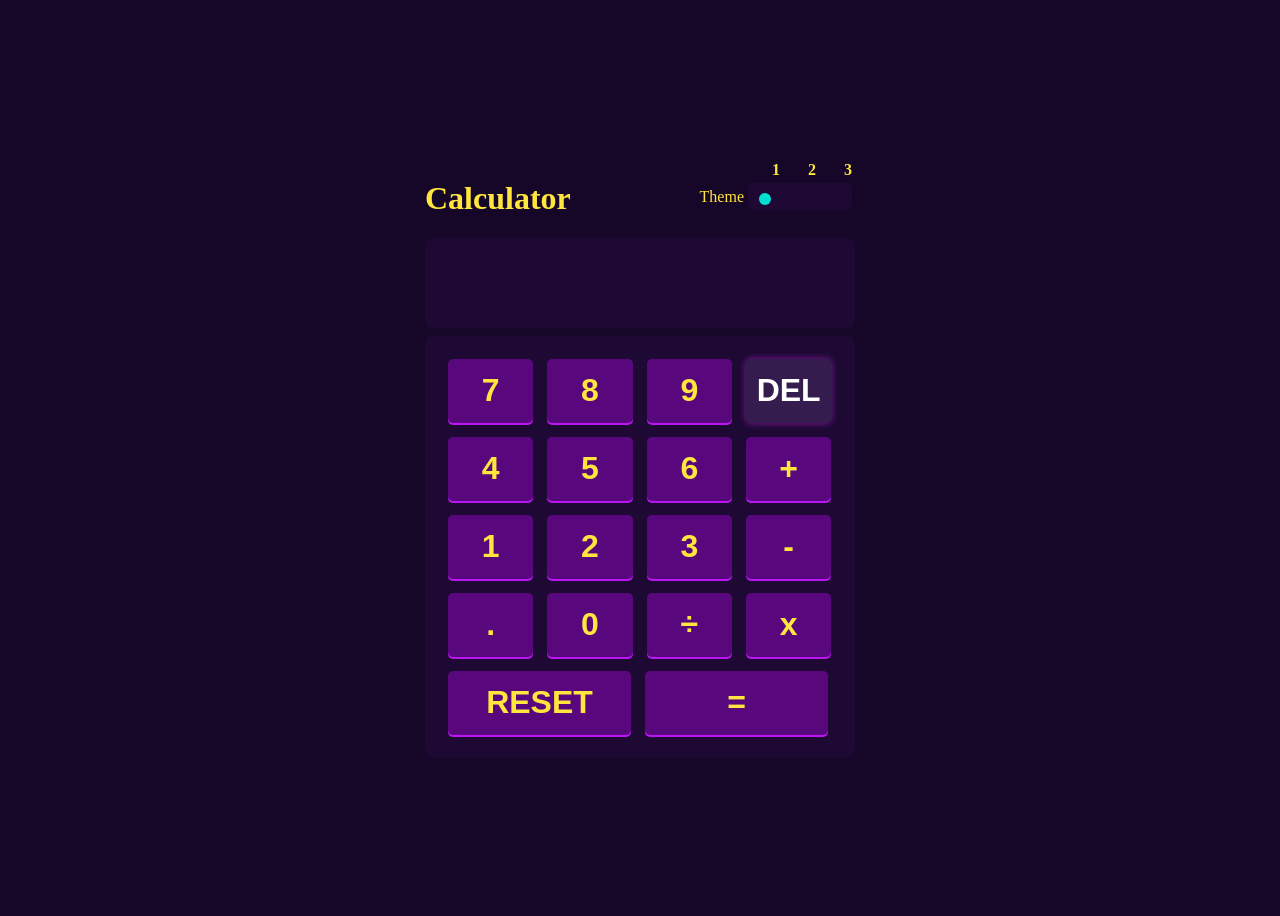
<file: index.html>
<!DOCTYPE html>
<html lang="en">
  <head>
    <meta charset="UTF-8" />
    <meta http-equiv="X-UA-Compatible" content="IE=edge" />
    <meta name="viewport" content="width=device-width, initial-scale=1.0" />
    <title>CalculateApp</title>

    <link rel="stylesheet" href="style2.css" />
  </head>
  <body>
    <div id="container">
      <div id="header">
        <h1 id="calculator">Calculator</h1>
        <div id="table">
          <table>
            <thead>
              <tr>
                <th colspan=""></th>
                <th>1</th>
                <th>2</th>
                <th>3</th>
              </tr>
            </thead>
            <tbody>
              <td>Theme</td>
              <td colspan="7">
                <div class="coli">
                  <button class="btn  clou"><input type="radio" name="" id="premier" class=""/></button> 
                  <button class="btn clou"><input type="radio" name="" id="deuxieme" class="hidden"/></button> 
                 <button class="btn clou"><input type="radio" name="" id="troisieme" class="hidden"/></button> 
                </div>
              </td>
            </tbody>
          </table>
        </div>
      </div>
      <div id="contenu">
        <div id="interface">
          <output class="" value="" id="ecran"> </output>
        </div>

        <div id="clavier">
          <table>
            <tr>
              <td>
                <button onclick="affiche('7')" class="btn chiffre taille">7</button>
                <button onclick="affiche('8')" class="btn chiffre taille">8</button>
                <button onclick="affiche('9')" class="btn chiffre taille">9</button>
                <button onclick="del()" class="btn color taille">
                  DEL
                </button>
              </td>
            </tr>
            <tr>
              <td>
                <button onclick="affiche('4')" class="btn chiffre taille">4</button>
                <button onclick="affiche('5')" class="btn chiffre taille">5</button>
                <button onclick="affiche('6')" class="btn chiffre taille">6</button>
                <button value="+" class="btn taille signe" id="plus" onclick="">+</button>
              </td>
            </tr>
            <tr>
              <td>
                <button onclick="affiche('1')" class="btn chiffre taille">1</button>
                <button onclick="affiche('2')" class="btn chiffre taille">2</button>
                <button onclick="affiche('3')" class="btn chiffre taille">3</button>
                <button onclick="" value="-" class="btn taille signe">-</button>
              </td>
            </tr>
            <tr>
              <td>
                <button value="." onclick="affiche('.')" class="btn chiffre taille">
                  .
                </button>
                <button onclick="affiche('0')" class="btn chiffre taille">0</button>
                <button onclick="" value="/" class="btn chiffre taille signe">÷</button>
                <button onclick="" value="*" class="btn chiffre taille signe">x</button>
              </td>
            </tr>
            <tr>
              <td>
                <button class="btn color reset" onclick="effacer()">
                  RESET
                </button>
                <button  class="btn egale" id="equal">
                  =
                </button>
              </td>
            </tr>
          </table>
        </div>
      </div>
    </div>
    <script src="script.js"></script>
  </body>
</html>
</file>
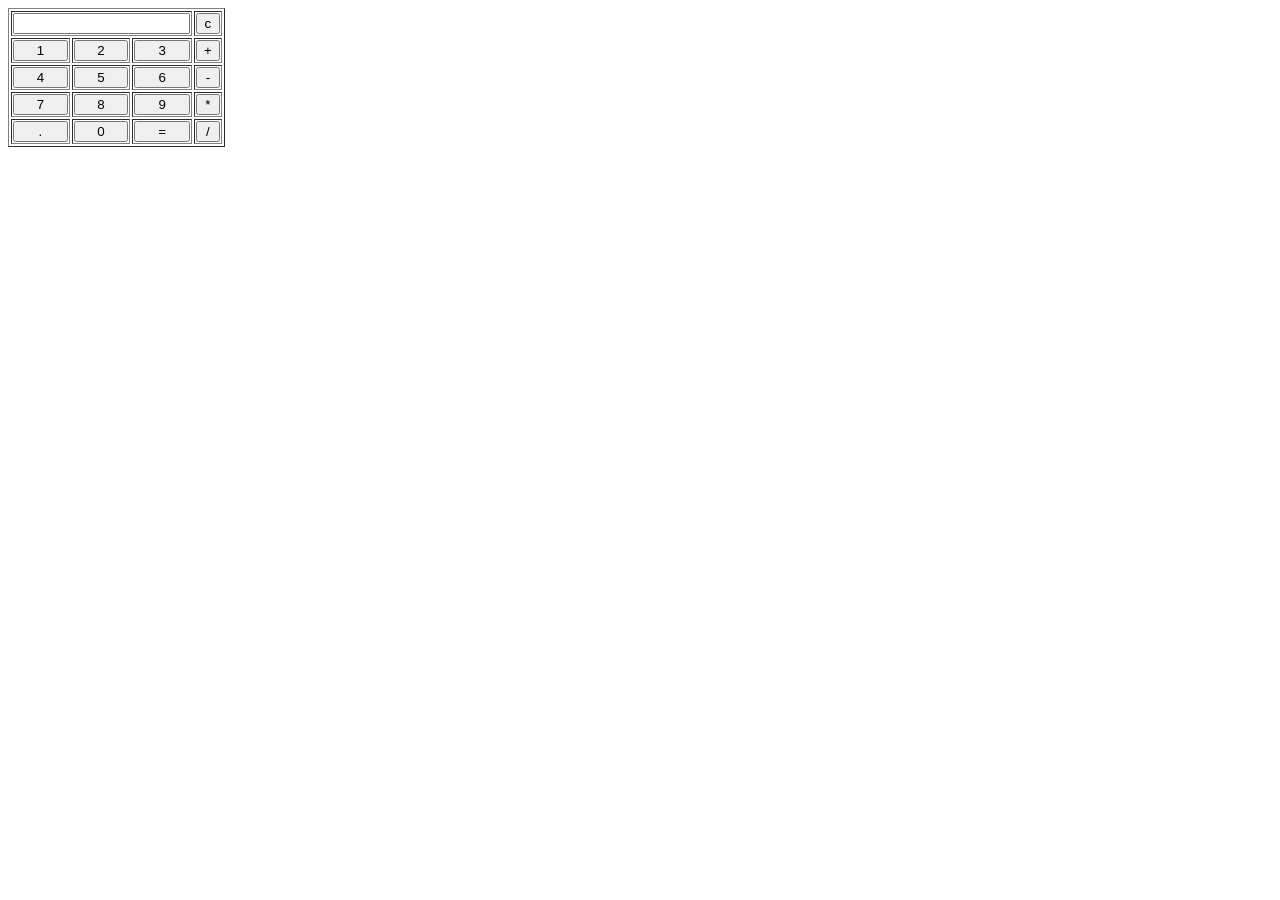
<file: indexes.html>
<html>
  <head>
    <script>
      function looseJsonParse(obj) {
         function Date() {}
        return eval?.(`"use strict";(${obj})`);
      }
      console.log(
        looseJsonParse("{ a: 4 - 1, b: function () {}, c: new Date() }")
      );
      function looseJsonParse(obj) {
  return eval(`(${obj})`);
}
console.log(looseJsonParse("{ a: 4 - 1, b: function () {}, c: new Date() }"));

      //fonction qui évalue le chiffre et renvoie la sortie
      function calculer() {
        let a = document.getElementById("output").value;
        let b = eval(a);

        document.getElementById("output").value = b;
      }

      //fonction qui affiche la valeur
      function afficher(val) {
        document.getElementById("output").value += val;
      }
      //fonction qui efface l'écran
      function effacer() {
        document.getElementById("output").value = "";
      }
    </script>
    <style>
      td button {
        width: 100%;
      }
    </style>
  </head>
  <body>
    <table border="1">
      <tr>
        <td colspan="3"><input id="output" /></td>
        <td><button onclick="effacer()">c</button></td>
      </tr>
      <tr>
        <td><button onclick="afficher('1')">1</button></td>
        <td><button onclick="afficher('2')">2</button></td>
        <td><button onclick="afficher('3')">3</button></td>
        <td><button onclick="afficher('+')">+</button></td>
      </tr>
      <tr>
        <td><button onclick="afficher('4')">4</button></td>
        <td><button onclick="afficher('5')">5</button></td>
        <td><button onclick="afficher('6')">6</button></td>
        <td><button onclick="afficher('-')">-</button></td>
      </tr>
      <tr>
        <td><button onclick="afficher('7')">7</button></td>
        <td><button onclick="afficher('8')">8</button></td>
        <td><button onclick="afficher('9')">9</button></td>
        <td><button onclick="afficher('*')">*</button></td>
      </tr>
      <tr>
        <td><button onclick="afficher('.')">.</button></td>
        <td><button onclick="afficher('0')">0</button></td>
        <td><button onclick="calculer()">=</button></td>
        <td><button onclick="afficher('/')">/</button></td>
      </tr>
    </table>
  </body>
</html>
</file>
<file: style2.css>
body {
  background-color: hsl(268, 75%, 9%);
  color: hsl(52, 100%, 62%);
  height: 100vh;
  display: flex;
  justify-content: center;
  align-items: center;
}

#header {
  display: flex;
  justify-content: space-between;
}
.hidden{
  display: none;
}
.range {
 width: 20px;
}
.coli{
    background-color: hsl(268, 71%, 12%);
    border-radius: 5px;
}
#table {
  text-align: end;
}

#interface {
  padding-top: 1.6rem;
  font-size: 32px;
  background-color: hsl(268, 71%, 12%);
  margin-bottom: 0.5rem;
  text-align: end;
  color: hsl(52, 100%, 62%);
  height: 4rem;
  border-radius: 0.5rem;
}
#contenu {
  width: 430px;
  margin: 0% auto;
}
#clavier {
  padding: 15px;
  border-radius: 0.5rem;
  background-color: hsl(268, 71%, 12%);
}
input{
  border: none;
 background-color:hsl(176, 100%, 44%);;
 -webkit-appearance: none;
-moz-appearance: none;
appearance: none;

border-radius: 50%;
width: 12px;
height: 12px;

border: none;
transition: 0.2s all linear;
position: relative;

 }

input:checked {
  border: 6px solid hsl(176, 100%, 44%);
}

.taille {
  border: none;
  border-radius: 5px;
  height: 4rem;
  font-size: 32px;
  font-weight: 700;
  color: hsl(221, 14%, 31%);
  background-color: hsl(281, 89%, 26%);
  box-shadow: 0px 2px 0px hsl(285, 91%, 52%);
  color: hsl(52, 100%, 62%);
  margin: 5px;
}
.taille:hover {
  background-color: hsl(281, 89%, 26%);
}
.clou{
  background-color: hsl(268, 71%, 12%);
  border-radius: 5px;
  height: 1.4rem;
  border: none;
  width: 2rem;
}
.taille {
  width: 85.34px;
}
.egale {
  background-color: hsl(176, 100%, 44%);
  box-shadow: 0px 0px 5px hsl(177, 92%, 70%);
  color: hsl(0, 0%, 100%);
  width: 183px;
}
.egale:hover {
  background-color: hsl(176, 100%, 44%);
  color: hsl(0, 0%, 100%);
}
.egale{
  border: none;
  border-radius: 5px;
  height: 4rem;
  font-size: 32px;
  font-weight: 700;
  color: hsl(221, 14%, 31%);
  background-color: hsl(281, 89%, 26%);
  box-shadow: 0px 2px 0px hsl(285, 91%, 52%);
  color: hsl(52, 100%, 62%);
  margin: 5px;
}
.color {
  background-color: hsl(268, 47%, 21%);
  box-shadow: 0px 0px 7px hsl(290, 70%, 36%);
  color: hsl(0, 0%, 100%);
}
.color:hover {
  background-color: hsl(268, 47%, 21%);
  color: hsl(0, 0%, 100%);
}
.reset{
  border: none;
  border-radius: 5px;
  height: 4rem;
  font-size: 32px;
  font-weight: 700;
  color: hsl(221, 14%, 31%);
  background-color: hsl(281, 89%, 26%);
  box-shadow: 0px 2px 0px hsl(285, 91%, 52%);
  color: hsl(52, 100%, 62%);
  margin: 5px;
}
.reset {
  width: 183px;
}
</file>
